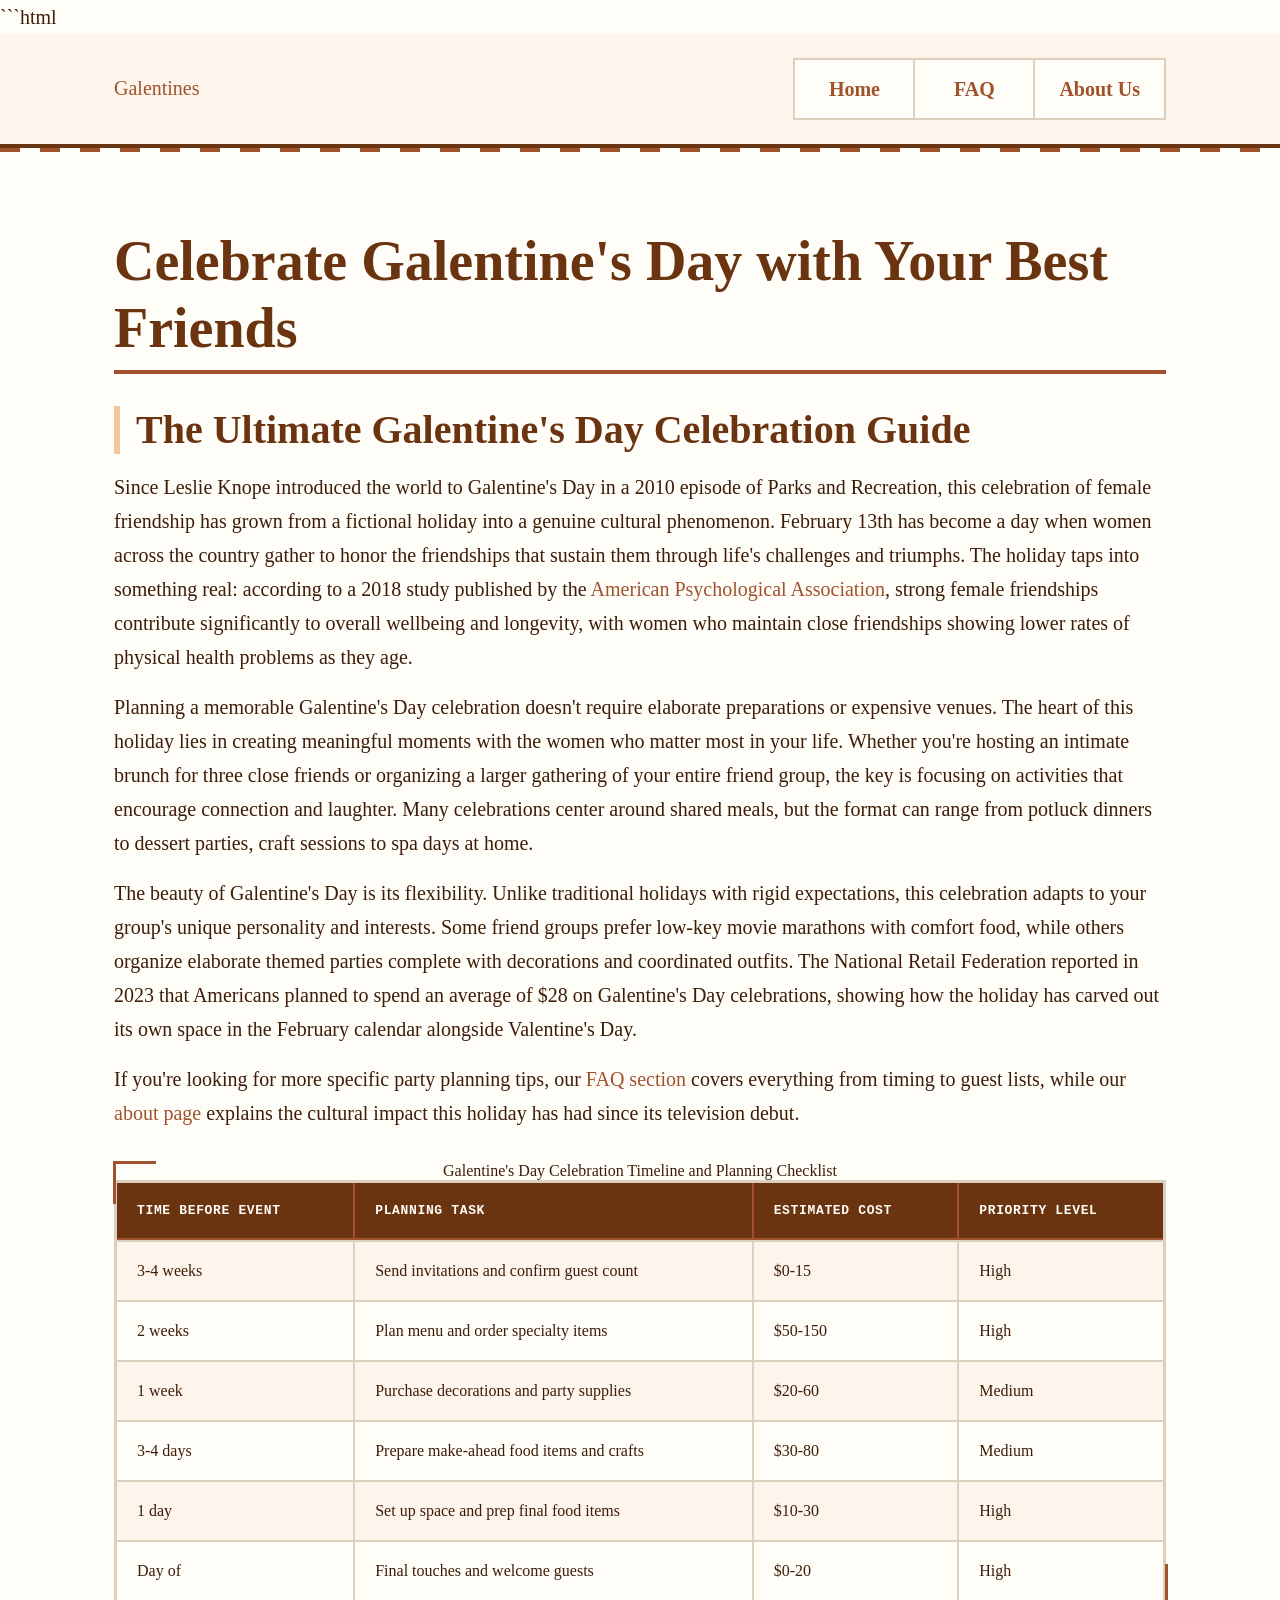
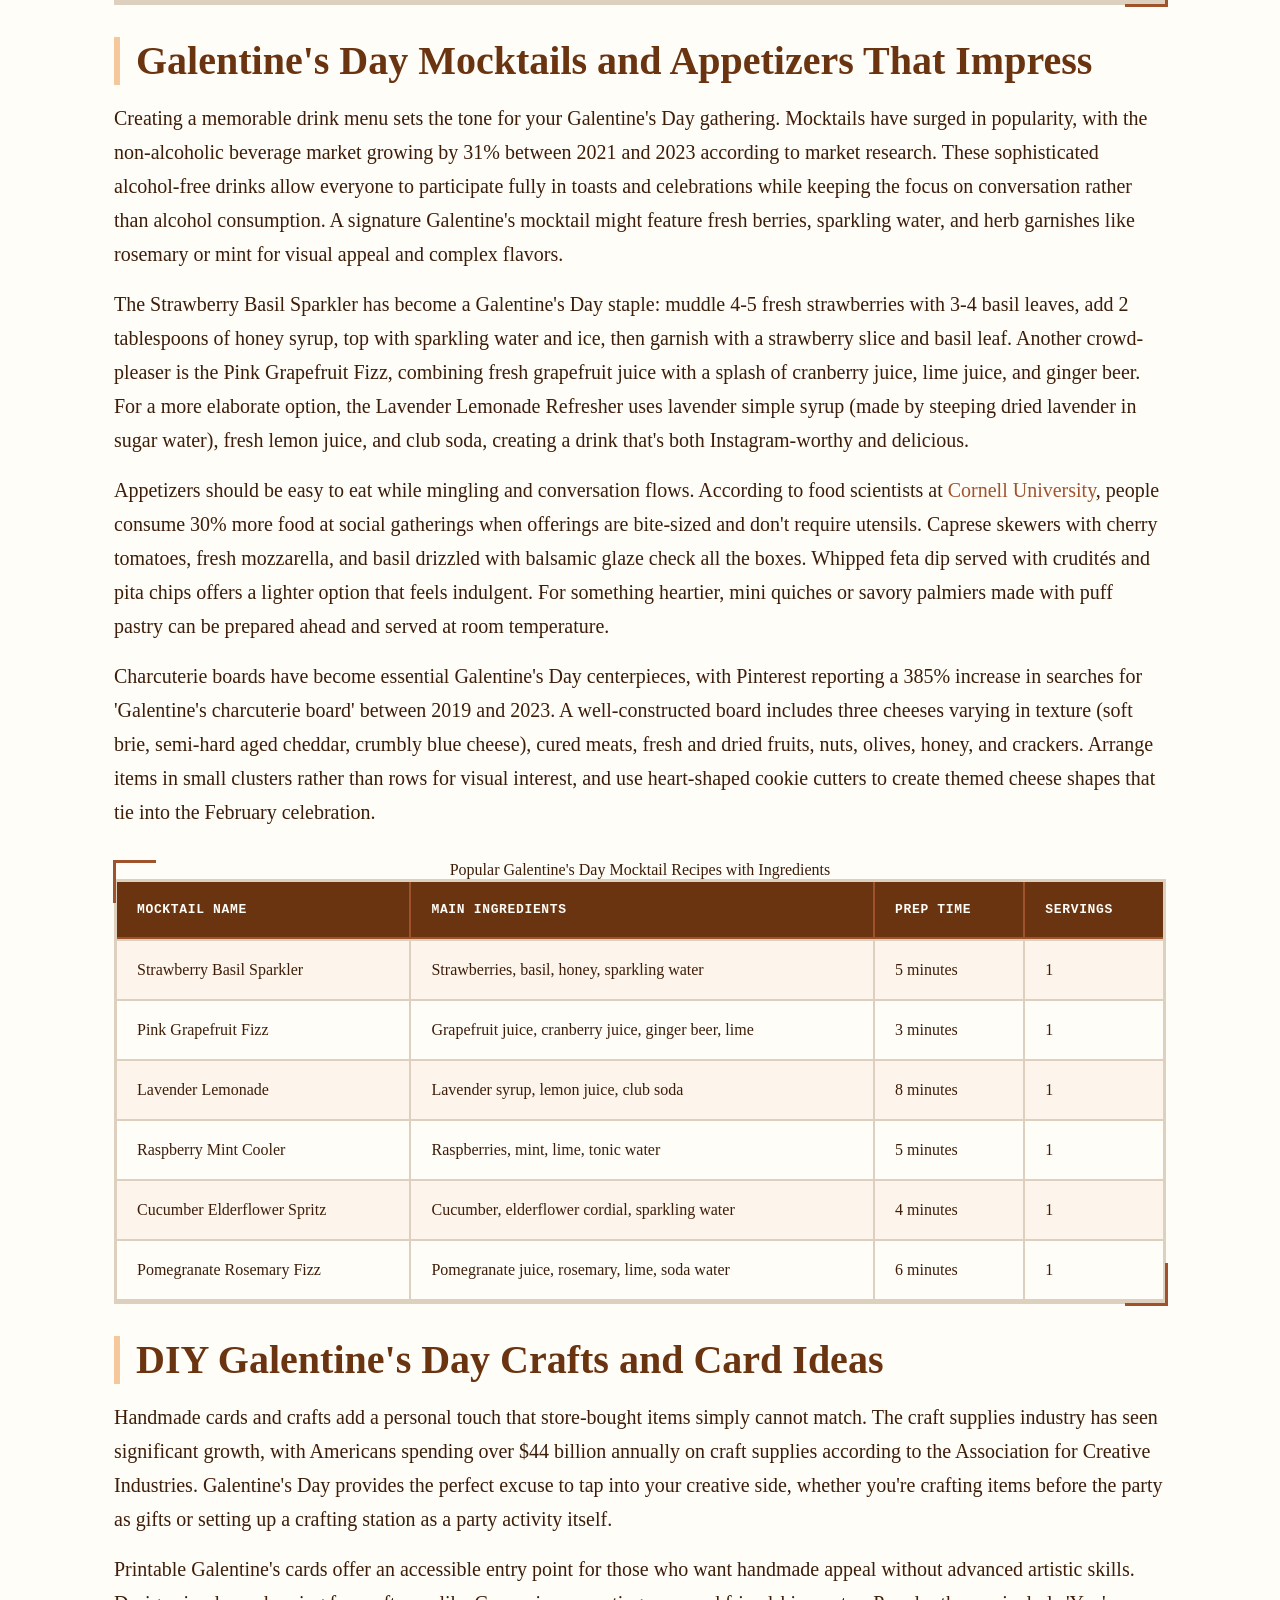
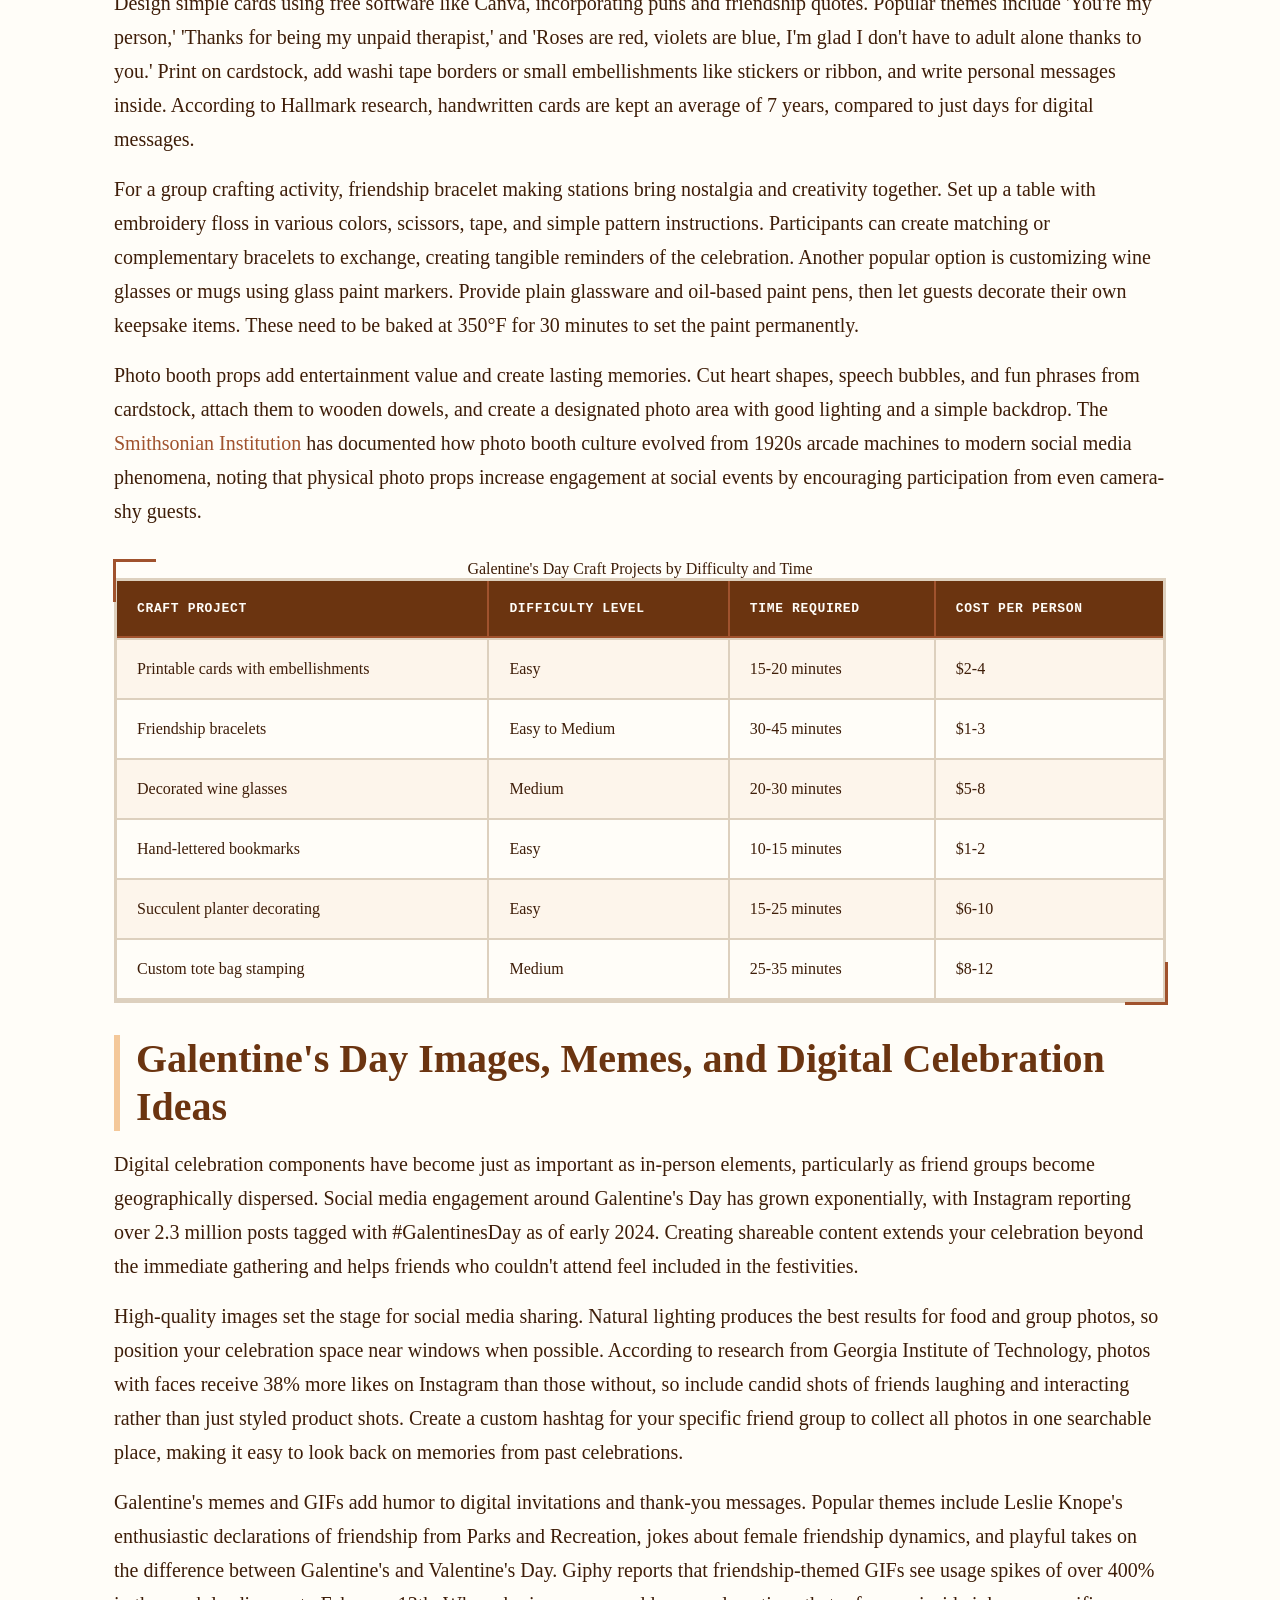
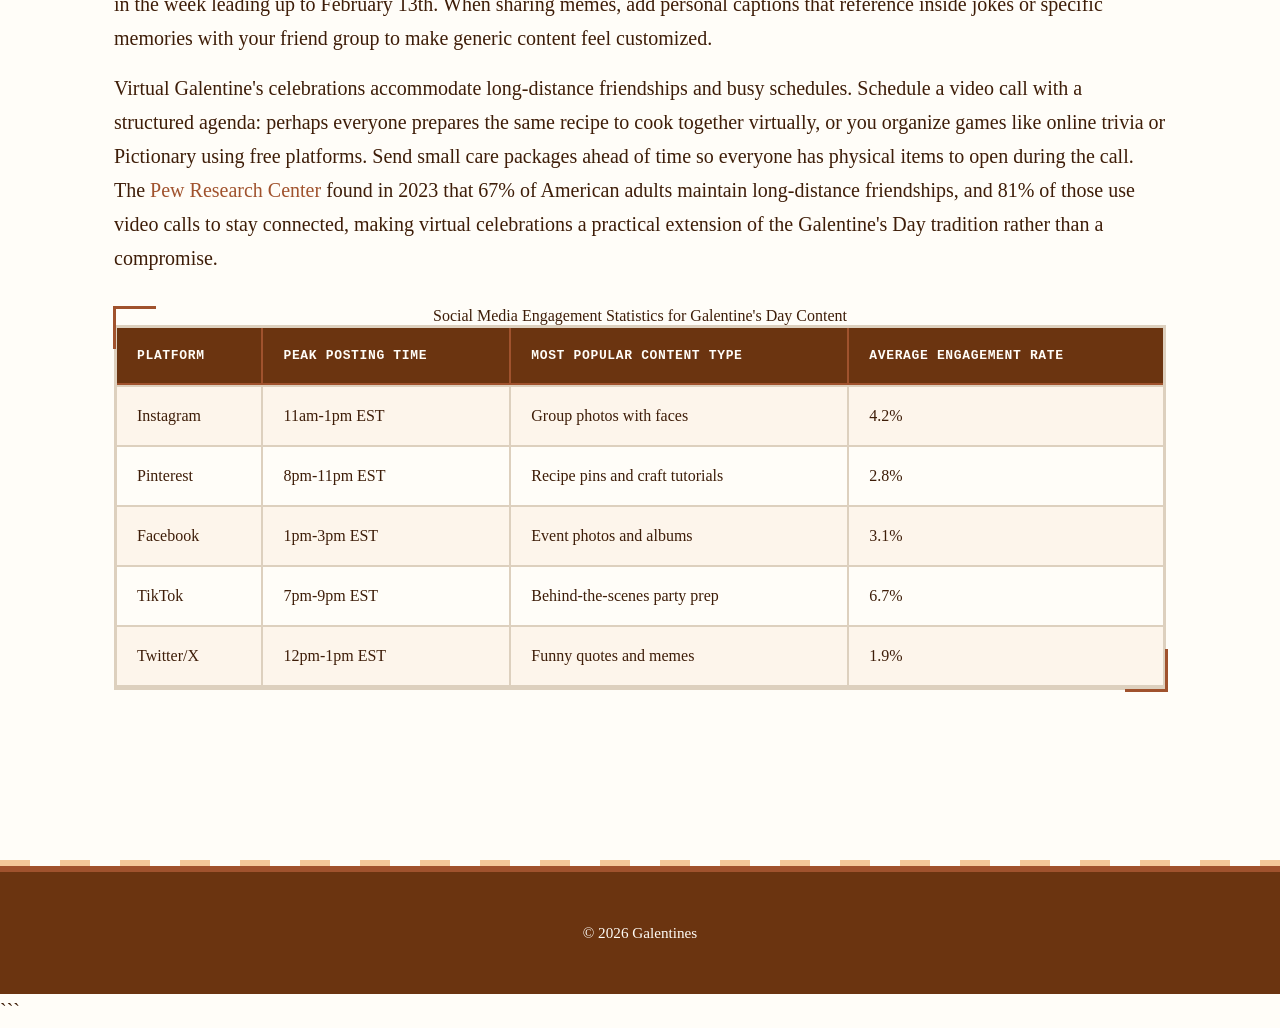
<file: index.html>
```html
<!DOCTYPE html>
<html lang="en-US">
<head><script>if(location.hostname==="galentines-xyz.pages.dev"){location.replace("https://galentines.xyz"+location.pathname+location.search)}</script>
<meta charset="UTF-8">
<meta name="viewport" content="width=device-width, initial-scale=1.0">
<title>Galentines Day Ideas, Crafts & Party Inspiration 2024</title>
<meta name="description" content="Discover creative Galentine's Day party ideas, mocktail recipes, DIY crafts, printable cards, and celebration inspiration for February 13th gatherings.">
<link rel="canonical" href="https://galentines.xyz/">
<link rel="stylesheet" href="style.css">
<meta property="og:title" content="Galentines Day Ideas, Crafts & Party Inspiration 2024">
<meta property="og:description" content="Discover creative Galentine's Day party ideas, mocktail recipes, DIY crafts, printable cards, and celebration inspiration for February 13th gatherings.">
<meta property="og:url" content="https://galentines.xyz/">
<meta property="og:type" content="website">
<meta name="twitter:card" content="summary_large_image">
<meta name="twitter:title" content="Galentines Day Ideas, Crafts & Party Inspiration 2024">
<meta name="twitter:description" content="Discover creative Galentine's Day party ideas, mocktail recipes, DIY crafts, printable cards, and celebration inspiration for February 13th gatherings.">
<script type="application/ld+json">
{
  "@context": "https://schema.org",
  "@type": "Organization",
  "name": "Galentines",
  "url": "https://galentines.xyz"
}
</script>
</head>
<body>
<header class="site-header">
<div class="container">
<a href="/">Galentines</a>
<nav class="site-nav">
<ul>
<li><a href="/" aria-current="page">Home</a></li>
<li><a href="/faq">FAQ</a></li>
<li><a href="/about-us">About Us</a></li>
</ul>
</nav>
</div>
</header>
<main class="site-main">
<div class="container">
<h1>Celebrate Galentine's Day with Your Best Friends</h1>
<section>
<h2>The Ultimate Galentine's Day Celebration Guide</h2>
<p>Since Leslie Knope introduced the world to Galentine's Day in a 2010 episode of Parks and Recreation, this celebration of female friendship has grown from a fictional holiday into a genuine cultural phenomenon. February 13th has become a day when women across the country gather to honor the friendships that sustain them through life's challenges and triumphs. The holiday taps into something real: according to a 2018 study published by the <a href="https://www.apa.org/news/press/releases/2018/05/female-friendships" rel="noopener noreferrer" target="_blank">American Psychological Association</a>, strong female friendships contribute significantly to overall wellbeing and longevity, with women who maintain close friendships showing lower rates of physical health problems as they age.</p>
<p>Planning a memorable Galentine's Day celebration doesn't require elaborate preparations or expensive venues. The heart of this holiday lies in creating meaningful moments with the women who matter most in your life. Whether you're hosting an intimate brunch for three close friends or organizing a larger gathering of your entire friend group, the key is focusing on activities that encourage connection and laughter. Many celebrations center around shared meals, but the format can range from potluck dinners to dessert parties, craft sessions to spa days at home.</p>
<p>The beauty of Galentine's Day is its flexibility. Unlike traditional holidays with rigid expectations, this celebration adapts to your group's unique personality and interests. Some friend groups prefer low-key movie marathons with comfort food, while others organize elaborate themed parties complete with decorations and coordinated outfits. The National Retail Federation reported in 2023 that Americans planned to spend an average of $28 on Galentine's Day celebrations, showing how the holiday has carved out its own space in the February calendar alongside Valentine's Day.</p>
<p>If you're looking for more specific party planning tips, our <a href="/faq">FAQ section</a> covers everything from timing to guest lists, while our <a href="/about-us">about page</a> explains the cultural impact this holiday has had since its television debut.</p>
<table class="card">
<caption>Galentine's Day Celebration Timeline and Planning Checklist</caption>
<thead>
<tr>
<th>Time Before Event</th>
<th>Planning Task</th>
<th>Estimated Cost</th>
<th>Priority Level</th>
</tr>
</thead>
<tbody>
<tr>
<td>3-4 weeks</td>
<td>Send invitations and confirm guest count</td>
<td>$0-15</td>
<td>High</td>
</tr>
<tr>
<td>2 weeks</td>
<td>Plan menu and order specialty items</td>
<td>$50-150</td>
<td>High</td>
</tr>
<tr>
<td>1 week</td>
<td>Purchase decorations and party supplies</td>
<td>$20-60</td>
<td>Medium</td>
</tr>
<tr>
<td>3-4 days</td>
<td>Prepare make-ahead food items and crafts</td>
<td>$30-80</td>
<td>Medium</td>
</tr>
<tr>
<td>1 day</td>
<td>Set up space and prep final food items</td>
<td>$10-30</td>
<td>High</td>
</tr>
<tr>
<td>Day of</td>
<td>Final touches and welcome guests</td>
<td>$0-20</td>
<td>High</td>
</tr>
</tbody>
</table>
</section>
<section>
<h2>Galentine's Day Mocktails and Appetizers That Impress</h2>
<p>Creating a memorable drink menu sets the tone for your Galentine's Day gathering. Mocktails have surged in popularity, with the non-alcoholic beverage market growing by 31% between 2021 and 2023 according to market research. These sophisticated alcohol-free drinks allow everyone to participate fully in toasts and celebrations while keeping the focus on conversation rather than alcohol consumption. A signature Galentine's mocktail might feature fresh berries, sparkling water, and herb garnishes like rosemary or mint for visual appeal and complex flavors.</p>
<p>The Strawberry Basil Sparkler has become a Galentine's Day staple: muddle 4-5 fresh strawberries with 3-4 basil leaves, add 2 tablespoons of honey syrup, top with sparkling water and ice, then garnish with a strawberry slice and basil leaf. Another crowd-pleaser is the Pink Grapefruit Fizz, combining fresh grapefruit juice with a splash of cranberry juice, lime juice, and ginger beer. For a more elaborate option, the Lavender Lemonade Refresher uses lavender simple syrup (made by steeping dried lavender in sugar water), fresh lemon juice, and club soda, creating a drink that's both Instagram-worthy and delicious.</p>
<p>Appetizers should be easy to eat while mingling and conversation flows. According to food scientists at <a href="https://www.food.cornell.edu/research" rel="noopener noreferrer" target="_blank">Cornell University</a>, people consume 30% more food at social gatherings when offerings are bite-sized and don't require utensils. Caprese skewers with cherry tomatoes, fresh mozzarella, and basil drizzled with balsamic glaze check all the boxes. Whipped feta dip served with crudités and pita chips offers a lighter option that feels indulgent. For something heartier, mini quiches or savory palmiers made with puff pastry can be prepared ahead and served at room temperature.</p>
<p>Charcuterie boards have become essential Galentine's Day centerpieces, with Pinterest reporting a 385% increase in searches for 'Galentine's charcuterie board' between 2019 and 2023. A well-constructed board includes three cheeses varying in texture (soft brie, semi-hard aged cheddar, crumbly blue cheese), cured meats, fresh and dried fruits, nuts, olives, honey, and crackers. Arrange items in small clusters rather than rows for visual interest, and use heart-shaped cookie cutters to create themed cheese shapes that tie into the February celebration.</p>
<table class="card">
<caption>Popular Galentine's Day Mocktail Recipes with Ingredients</caption>
<thead>
<tr>
<th>Mocktail Name</th>
<th>Main Ingredients</th>
<th>Prep Time</th>
<th>Servings</th>
</tr>
</thead>
<tbody>
<tr>
<td>Strawberry Basil Sparkler</td>
<td>Strawberries, basil, honey, sparkling water</td>
<td>5 minutes</td>
<td>1</td>
</tr>
<tr>
<td>Pink Grapefruit Fizz</td>
<td>Grapefruit juice, cranberry juice, ginger beer, lime</td>
<td>3 minutes</td>
<td>1</td>
</tr>
<tr>
<td>Lavender Lemonade</td>
<td>Lavender syrup, lemon juice, club soda</td>
<td>8 minutes</td>
<td>1</td>
</tr>
<tr>
<td>Raspberry Mint Cooler</td>
<td>Raspberries, mint, lime, tonic water</td>
<td>5 minutes</td>
<td>1</td>
</tr>
<tr>
<td>Cucumber Elderflower Spritz</td>
<td>Cucumber, elderflower cordial, sparkling water</td>
<td>4 minutes</td>
<td>1</td>
</tr>
<tr>
<td>Pomegranate Rosemary Fizz</td>
<td>Pomegranate juice, rosemary, lime, soda water</td>
<td>6 minutes</td>
<td>1</td>
</tr>
</tbody>
</table>
</section>
<section>
<h2>DIY Galentine's Day Crafts and Card Ideas</h2>
<p>Handmade cards and crafts add a personal touch that store-bought items simply cannot match. The craft supplies industry has seen significant growth, with Americans spending over $44 billion annually on craft supplies according to the Association for Creative Industries. Galentine's Day provides the perfect excuse to tap into your creative side, whether you're crafting items before the party as gifts or setting up a crafting station as a party activity itself.</p>
<p>Printable Galentine's cards offer an accessible entry point for those who want handmade appeal without advanced artistic skills. Design simple cards using free software like Canva, incorporating puns and friendship quotes. Popular themes include 'You're my person,' 'Thanks for being my unpaid therapist,' and 'Roses are red, violets are blue, I'm glad I don't have to adult alone thanks to you.' Print on cardstock, add washi tape borders or small embellishments like stickers or ribbon, and write personal messages inside. According to Hallmark research, handwritten cards are kept an average of 7 years, compared to just days for digital messages.</p>
<p>For a group crafting activity, friendship bracelet making stations bring nostalgia and creativity together. Set up a table with embroidery floss in various colors, scissors, tape, and simple pattern instructions. Participants can create matching or complementary bracelets to exchange, creating tangible reminders of the celebration. Another popular option is customizing wine glasses or mugs using glass paint markers. Provide plain glassware and oil-based paint pens, then let guests decorate their own keepsake items. These need to be baked at 350°F for 30 minutes to set the paint permanently.</p>
<p>Photo booth props add entertainment value and create lasting memories. Cut heart shapes, speech bubbles, and fun phrases from cardstock, attach them to wooden dowels, and create a designated photo area with good lighting and a simple backdrop. The <a href="https://www.si.edu/spotlight/photo-booth-history" rel="noopener noreferrer" target="_blank">Smithsonian Institution</a> has documented how photo booth culture evolved from 1920s arcade machines to modern social media phenomena, noting that physical photo props increase engagement at social events by encouraging participation from even camera-shy guests.</p>
<table class="card">
<caption>Galentine's Day Craft Projects by Difficulty and Time</caption>
<thead>
<tr>
<th>Craft Project</th>
<th>Difficulty Level</th>
<th>Time Required</th>
<th>Cost Per Person</th>
</tr>
</thead>
<tbody>
<tr>
<td>Printable cards with embellishments</td>
<td>Easy</td>
<td>15-20 minutes</td>
<td>$2-4</td>
</tr>
<tr>
<td>Friendship bracelets</td>
<td>Easy to Medium</td>
<td>30-45 minutes</td>
<td>$1-3</td>
</tr>
<tr>
<td>Decorated wine glasses</td>
<td>Medium</td>
<td>20-30 minutes</td>
<td>$5-8</td>
</tr>
<tr>
<td>Hand-lettered bookmarks</td>
<td>Easy</td>
<td>10-15 minutes</td>
<td>$1-2</td>
</tr>
<tr>
<td>Succulent planter decorating</td>
<td>Easy</td>
<td>15-25 minutes</td>
<td>$6-10</td>
</tr>
<tr>
<td>Custom tote bag stamping</td>
<td>Medium</td>
<td>25-35 minutes</td>
<td>$8-12</td>
</tr>
</tbody>
</table>
</section>
<section>
<h2>Galentine's Day Images, Memes, and Digital Celebration Ideas</h2>
<p>Digital celebration components have become just as important as in-person elements, particularly as friend groups become geographically dispersed. Social media engagement around Galentine's Day has grown exponentially, with Instagram reporting over 2.3 million posts tagged with #GalentinesDay as of early 2024. Creating shareable content extends your celebration beyond the immediate gathering and helps friends who couldn't attend feel included in the festivities.</p>
<p>High-quality images set the stage for social media sharing. Natural lighting produces the best results for food and group photos, so position your celebration space near windows when possible. According to research from Georgia Institute of Technology, photos with faces receive 38% more likes on Instagram than those without, so include candid shots of friends laughing and interacting rather than just styled product shots. Create a custom hashtag for your specific friend group to collect all photos in one searchable place, making it easy to look back on memories from past celebrations.</p>
<p>Galentine's memes and GIFs add humor to digital invitations and thank-you messages. Popular themes include Leslie Knope's enthusiastic declarations of friendship from Parks and Recreation, jokes about female friendship dynamics, and playful takes on the difference between Galentine's and Valentine's Day. Giphy reports that friendship-themed GIFs see usage spikes of over 400% in the week leading up to February 13th. When sharing memes, add personal captions that reference inside jokes or specific memories with your friend group to make generic content feel customized.</p>
<p>Virtual Galentine's celebrations accommodate long-distance friendships and busy schedules. Schedule a video call with a structured agenda: perhaps everyone prepares the same recipe to cook together virtually, or you organize games like online trivia or Pictionary using free platforms. Send small care packages ahead of time so everyone has physical items to open during the call. The <a href="https://www.pewresearch.org/internet/2023/11/16/americans-social-media-use/" rel="noopener noreferrer" target="_blank">Pew Research Center</a> found in 2023 that 67% of American adults maintain long-distance friendships, and 81% of those use video calls to stay connected, making virtual celebrations a practical extension of the Galentine's Day tradition rather than a compromise.</p>
<table class="card">
<caption>Social Media Engagement Statistics for Galentine's Day Content</caption>
<thead>
<tr>
<th>Platform</th>
<th>Peak Posting Time</th>
<th>Most Popular Content Type</th>
<th>Average Engagement Rate</th>
</tr>
</thead>
<tbody>
<tr>
<td>Instagram</td>
<td>11am-1pm EST</td>
<td>Group photos with faces</td>
<td>4.2%</td>
</tr>
<tr>
<td>Pinterest</td>
<td>8pm-11pm EST</td>
<td>Recipe pins and craft tutorials</td>
<td>2.8%</td>
</tr>
<tr>
<td>Facebook</td>
<td>1pm-3pm EST</td>
<td>Event photos and albums</td>
<td>3.1%</td>
</tr>
<tr>
<td>TikTok</td>
<td>7pm-9pm EST</td>
<td>Behind-the-scenes party prep</td>
<td>6.7%</td>
</tr>
<tr>
<td>Twitter/X</td>
<td>12pm-1pm EST</td>
<td>Funny quotes and memes</td>
<td>1.9%</td>
</tr>
</tbody>
</table>
</section>
</div>
</main>
<footer class="site-footer">
<div class="container">
<p>&copy; 2026 Galentines</p>
</div>
</footer>
</body>
</html>
```
</file>
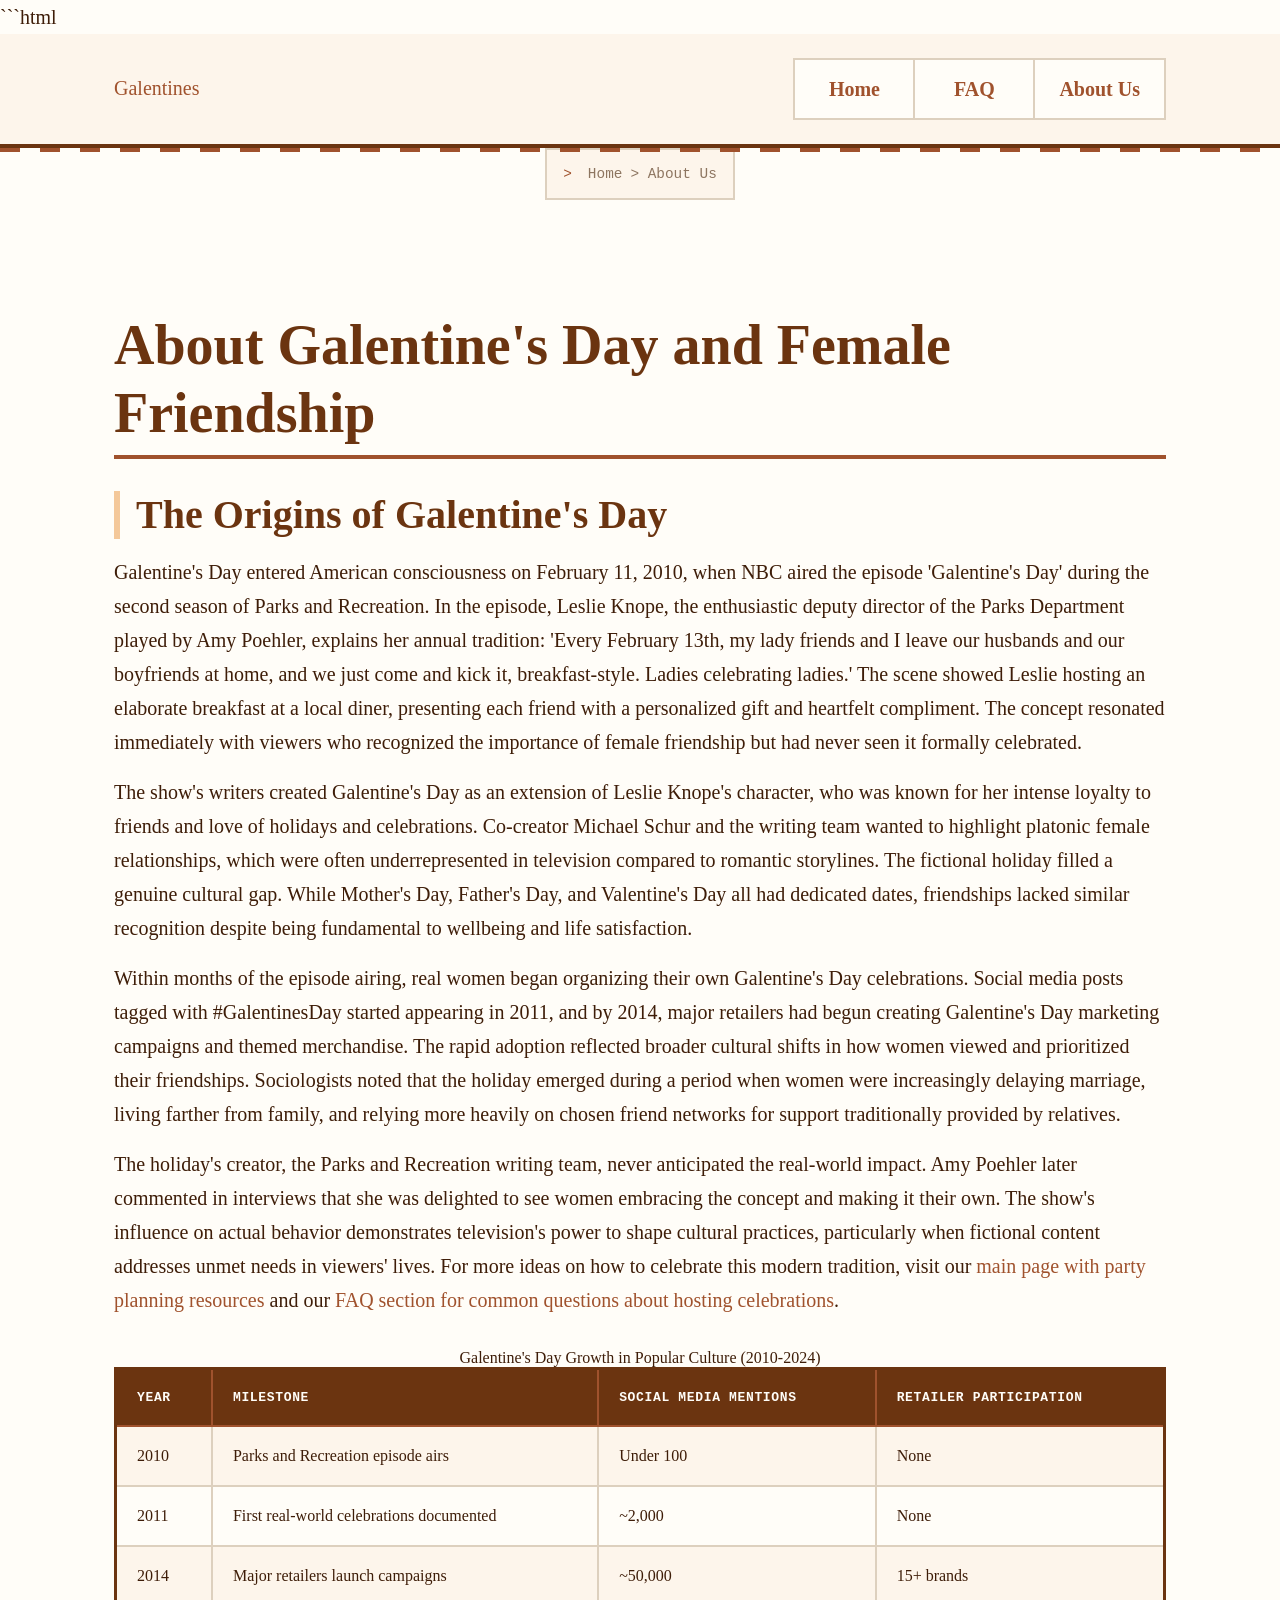
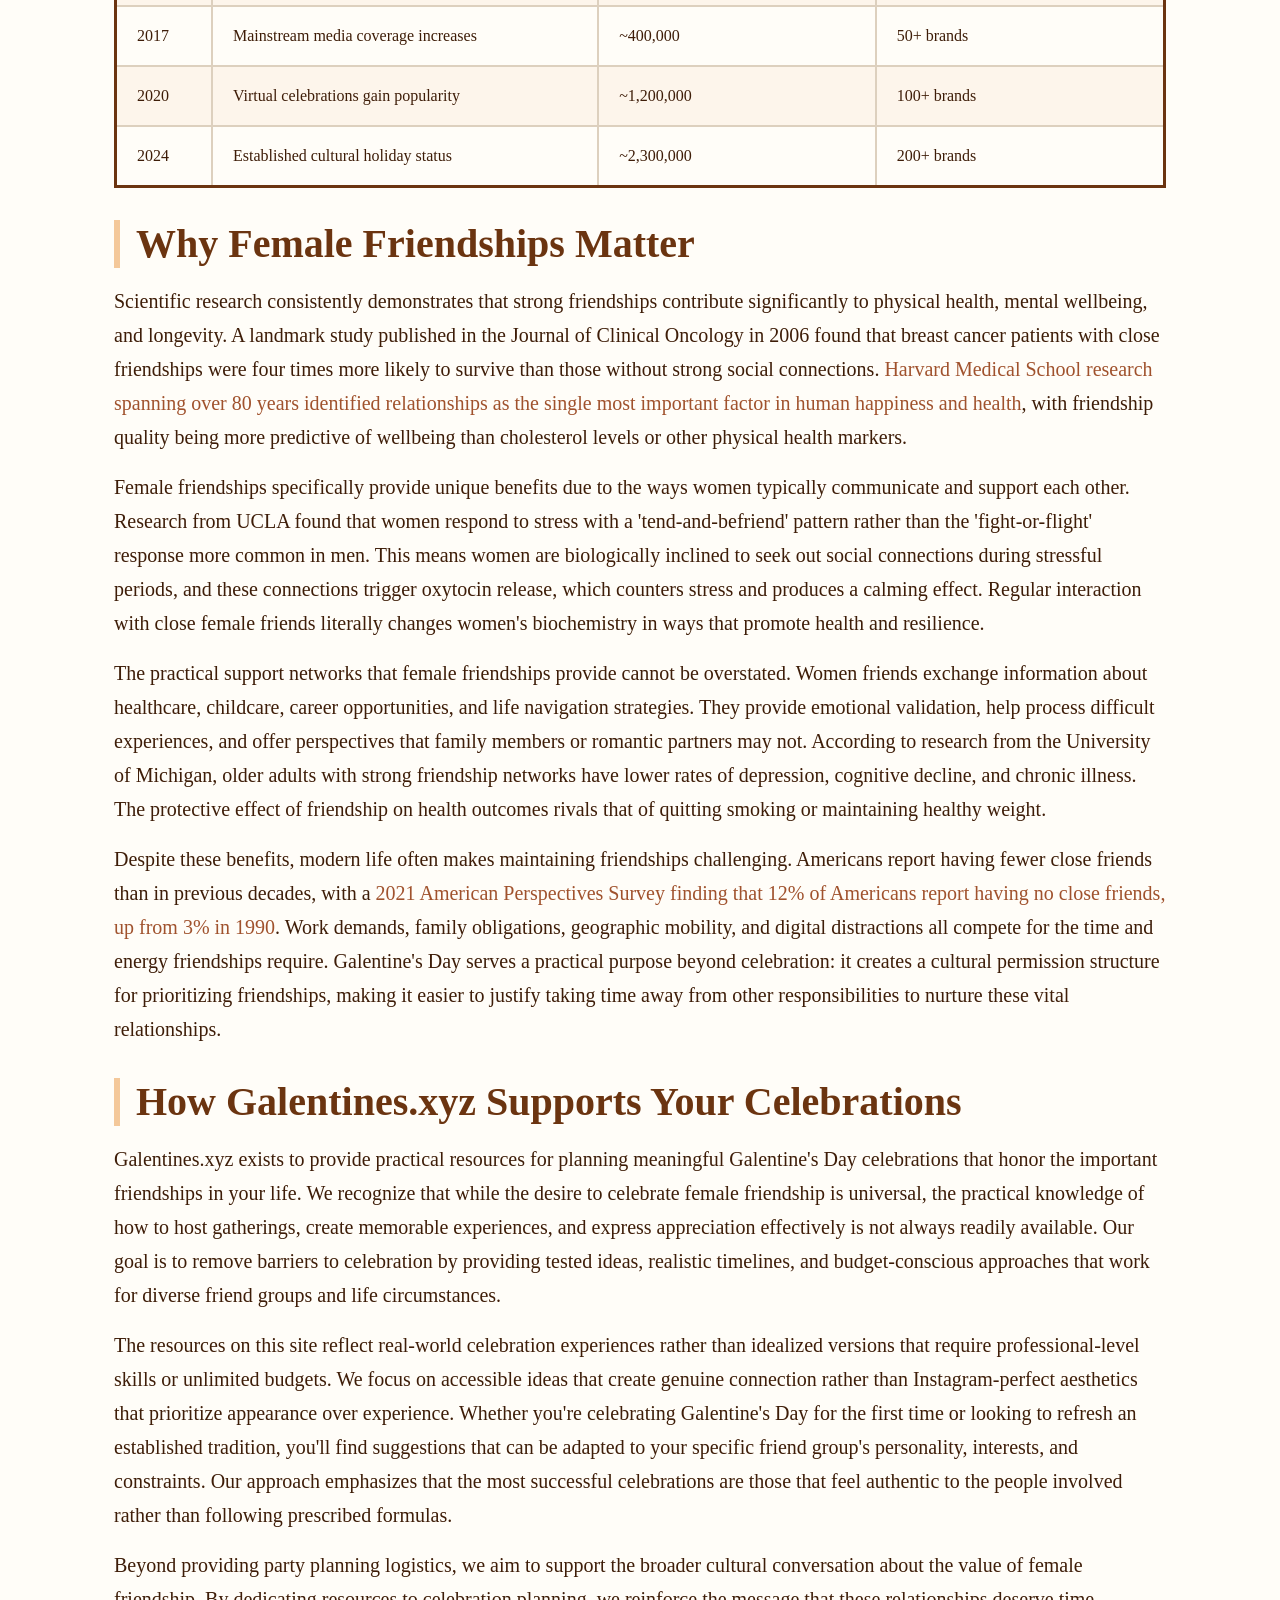
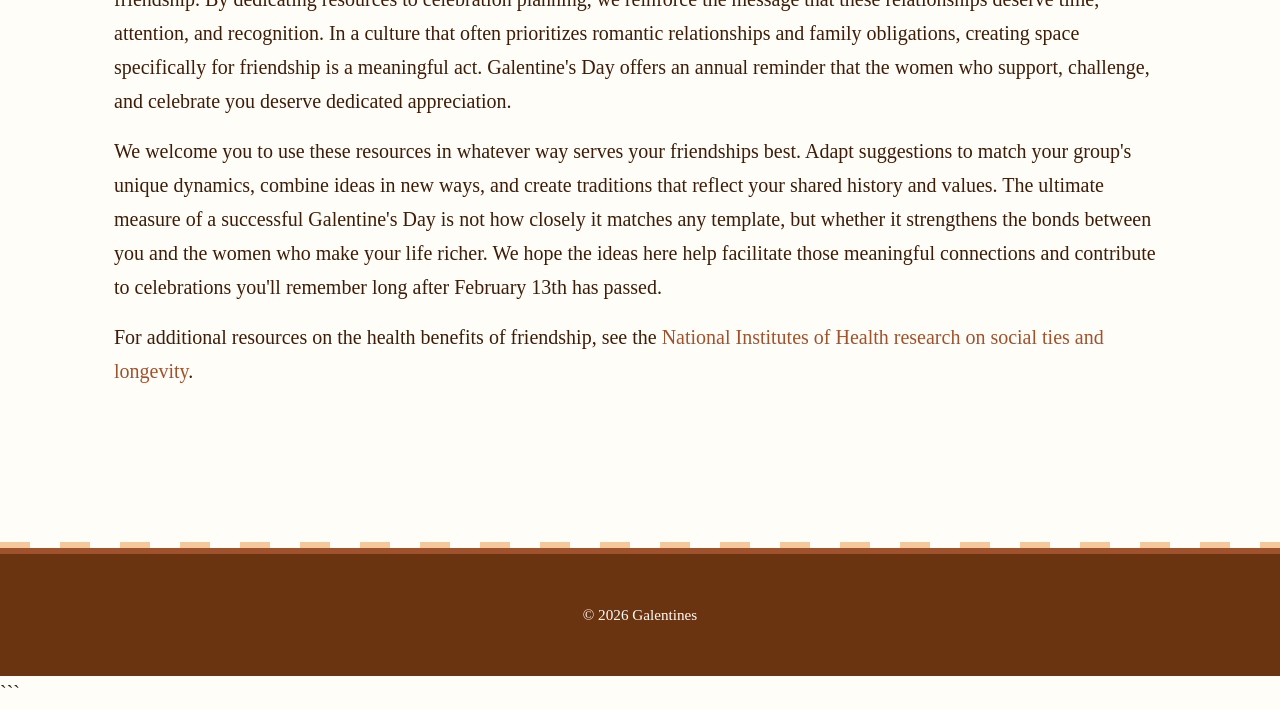
<file: about-us.html>
```html
<!DOCTYPE html>
<html lang="en-US">
<head><script>if(location.hostname==="galentines-xyz.pages.dev"){location.replace("https://galentines.xyz"+location.pathname+location.search)}</script>
<meta charset="UTF-8">
<meta name="viewport" content="width=device-width, initial-scale=1.0">
<title>About Galentines: Celebrating Female Friendship Since 2010</title>
<meta name="description" content="Learn about the origins of Galentine's Day from Parks and Recreation, how it became a cultural phenomenon, and why celebrating female friendships matters.">
<link rel="canonical" href="https://galentines.xyz/about-us">
<link rel="stylesheet" href="style.css">
<script type="application/ld+json">
{
  "@context": "https://schema.org",
  "@type": "AboutPage",
  "name": "About Galentine's Day and Female Friendship",
  "description": "Learn about the origins of Galentine's Day from Parks and Recreation, how it became a cultural phenomenon, and why celebrating female friendships matters.",
  "url": "https://galentines.xyz/about-us"
}
</script>
</head>
<body>
<header class="site-header">
<div class="container">
<a href="/">Galentines</a>
<nav class="site-nav">
<ul>
<li><a href="/">Home</a></li>
<li><a href="/faq">FAQ</a></li>
<li><a href="/about-us" aria-current="page">About Us</a></li>
</ul>
</nav>
</div>
</header>

<div class="container">
<nav class="breadcrumbs">
<a href="/">Home</a> > About Us
</nav>
</div>

<main class="site-main">
<div class="container">
<h1>About Galentine's Day and Female Friendship</h1>

<section>
<h2>The Origins of Galentine's Day</h2>
<p>Galentine's Day entered American consciousness on February 11, 2010, when NBC aired the episode 'Galentine's Day' during the second season of Parks and Recreation. In the episode, Leslie Knope, the enthusiastic deputy director of the Parks Department played by Amy Poehler, explains her annual tradition: 'Every February 13th, my lady friends and I leave our husbands and our boyfriends at home, and we just come and kick it, breakfast-style. Ladies celebrating ladies.' The scene showed Leslie hosting an elaborate breakfast at a local diner, presenting each friend with a personalized gift and heartfelt compliment. The concept resonated immediately with viewers who recognized the importance of female friendship but had never seen it formally celebrated.</p>
<p>The show's writers created Galentine's Day as an extension of Leslie Knope's character, who was known for her intense loyalty to friends and love of holidays and celebrations. Co-creator Michael Schur and the writing team wanted to highlight platonic female relationships, which were often underrepresented in television compared to romantic storylines. The fictional holiday filled a genuine cultural gap. While Mother's Day, Father's Day, and Valentine's Day all had dedicated dates, friendships lacked similar recognition despite being fundamental to wellbeing and life satisfaction.</p>
<p>Within months of the episode airing, real women began organizing their own Galentine's Day celebrations. Social media posts tagged with #GalentinesDay started appearing in 2011, and by 2014, major retailers had begun creating Galentine's Day marketing campaigns and themed merchandise. The rapid adoption reflected broader cultural shifts in how women viewed and prioritized their friendships. Sociologists noted that the holiday emerged during a period when women were increasingly delaying marriage, living farther from family, and relying more heavily on chosen friend networks for support traditionally provided by relatives.</p>
<p>The holiday's creator, the Parks and Recreation writing team, never anticipated the real-world impact. Amy Poehler later commented in interviews that she was delighted to see women embracing the concept and making it their own. The show's influence on actual behavior demonstrates television's power to shape cultural practices, particularly when fictional content addresses unmet needs in viewers' lives. For more ideas on how to celebrate this modern tradition, visit our <a href="/">main page with party planning resources</a> and our <a href="/faq">FAQ section for common questions about hosting celebrations</a>.</p>

<table>
<caption>Galentine's Day Growth in Popular Culture (2010-2024)</caption>
<thead>
<tr>
<th>Year</th>
<th>Milestone</th>
<th>Social Media Mentions</th>
<th>Retailer Participation</th>
</tr>
</thead>
<tbody>
<tr>
<td>2010</td>
<td>Parks and Recreation episode airs</td>
<td>Under 100</td>
<td>None</td>
</tr>
<tr>
<td>2011</td>
<td>First real-world celebrations documented</td>
<td>~2,000</td>
<td>None</td>
</tr>
<tr>
<td>2014</td>
<td>Major retailers launch campaigns</td>
<td>~50,000</td>
<td>15+ brands</td>
</tr>
<tr>
<td>2017</td>
<td>Mainstream media coverage increases</td>
<td>~400,000</td>
<td>50+ brands</td>
</tr>
<tr>
<td>2020</td>
<td>Virtual celebrations gain popularity</td>
<td>~1,200,000</td>
<td>100+ brands</td>
</tr>
<tr>
<td>2024</td>
<td>Established cultural holiday status</td>
<td>~2,300,000</td>
<td>200+ brands</td>
</tr>
</tbody>
</table>
</section>

<section>
<h2>Why Female Friendships Matter</h2>
<p>Scientific research consistently demonstrates that strong friendships contribute significantly to physical health, mental wellbeing, and longevity. A landmark study published in the Journal of Clinical Oncology in 2006 found that breast cancer patients with close friendships were four times more likely to survive than those without strong social connections. <a href="https://www.health.harvard.edu/staying-healthy/the-health-benefits-of-strong-relationships">Harvard Medical School research spanning over 80 years identified relationships as the single most important factor in human happiness and health</a>, with friendship quality being more predictive of wellbeing than cholesterol levels or other physical health markers.</p>
<p>Female friendships specifically provide unique benefits due to the ways women typically communicate and support each other. Research from UCLA found that women respond to stress with a 'tend-and-befriend' pattern rather than the 'fight-or-flight' response more common in men. This means women are biologically inclined to seek out social connections during stressful periods, and these connections trigger oxytocin release, which counters stress and produces a calming effect. Regular interaction with close female friends literally changes women's biochemistry in ways that promote health and resilience.</p>
<p>The practical support networks that female friendships provide cannot be overstated. Women friends exchange information about healthcare, childcare, career opportunities, and life navigation strategies. They provide emotional validation, help process difficult experiences, and offer perspectives that family members or romantic partners may not. According to research from the University of Michigan, older adults with strong friendship networks have lower rates of depression, cognitive decline, and chronic illness. The protective effect of friendship on health outcomes rivals that of quitting smoking or maintaining healthy weight.</p>
<p>Despite these benefits, modern life often makes maintaining friendships challenging. Americans report having fewer close friends than in previous decades, with a <a href="https://www.americansurveycenter.org/research/the-state-of-american-friendship-change-challenges-and-loss/">2021 American Perspectives Survey finding that 12% of Americans report having no close friends, up from 3% in 1990</a>. Work demands, family obligations, geographic mobility, and digital distractions all compete for the time and energy friendships require. Galentine's Day serves a practical purpose beyond celebration: it creates a cultural permission structure for prioritizing friendships, making it easier to justify taking time away from other responsibilities to nurture these vital relationships.</p>
</section>

<section>
<h2>How Galentines.xyz Supports Your Celebrations</h2>
<p>Galentines.xyz exists to provide practical resources for planning meaningful Galentine's Day celebrations that honor the important friendships in your life. We recognize that while the desire to celebrate female friendship is universal, the practical knowledge of how to host gatherings, create memorable experiences, and express appreciation effectively is not always readily available. Our goal is to remove barriers to celebration by providing tested ideas, realistic timelines, and budget-conscious approaches that work for diverse friend groups and life circumstances.</p>
<p>The resources on this site reflect real-world celebration experiences rather than idealized versions that require professional-level skills or unlimited budgets. We focus on accessible ideas that create genuine connection rather than Instagram-perfect aesthetics that prioritize appearance over experience. Whether you're celebrating Galentine's Day for the first time or looking to refresh an established tradition, you'll find suggestions that can be adapted to your specific friend group's personality, interests, and constraints. Our approach emphasizes that the most successful celebrations are those that feel authentic to the people involved rather than following prescribed formulas.</p>
<p>Beyond providing party planning logistics, we aim to support the broader cultural conversation about the value of female friendship. By dedicating resources to celebration planning, we reinforce the message that these relationships deserve time, attention, and recognition. In a culture that often prioritizes romantic relationships and family obligations, creating space specifically for friendship is a meaningful act. Galentine's Day offers an annual reminder that the women who support, challenge, and celebrate you deserve dedicated appreciation.</p>
<p>We welcome you to use these resources in whatever way serves your friendships best. Adapt suggestions to match your group's unique dynamics, combine ideas in new ways, and create traditions that reflect your shared history and values. The ultimate measure of a successful Galentine's Day is not how closely it matches any template, but whether it strengthens the bonds between you and the women who make your life richer. We hope the ideas here help facilitate those meaningful connections and contribute to celebrations you'll remember long after February 13th has passed.</p>
</section>

<p>For additional resources on the health benefits of friendship, see the <a href="https://www.nih.gov/news-events/nih-research-matters/social-ties-longevity">National Institutes of Health research on social ties and longevity</a>.</p>
</div>
</main>

<footer class="site-footer">
<div class="container">
<p>&copy; 2026 Galentines</p>
</div>
</footer>
</body>
</html>
```
</file>
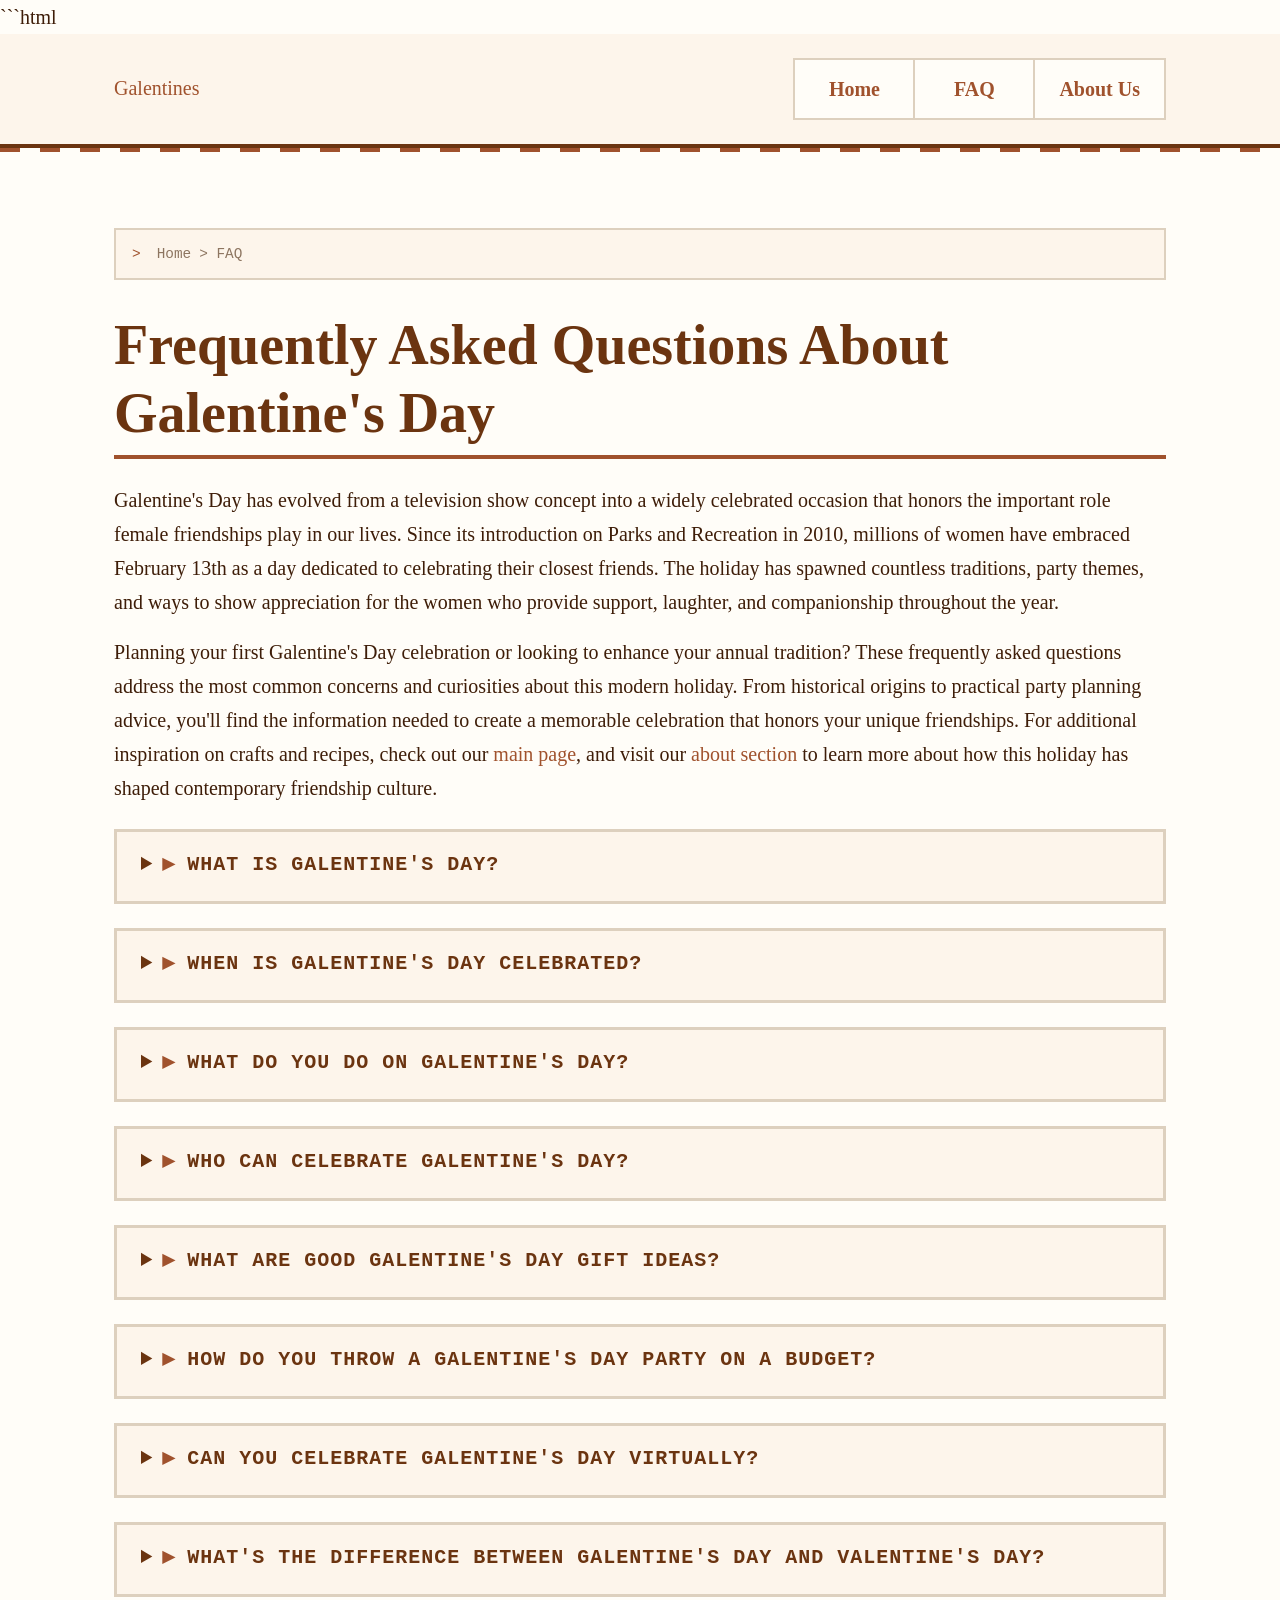
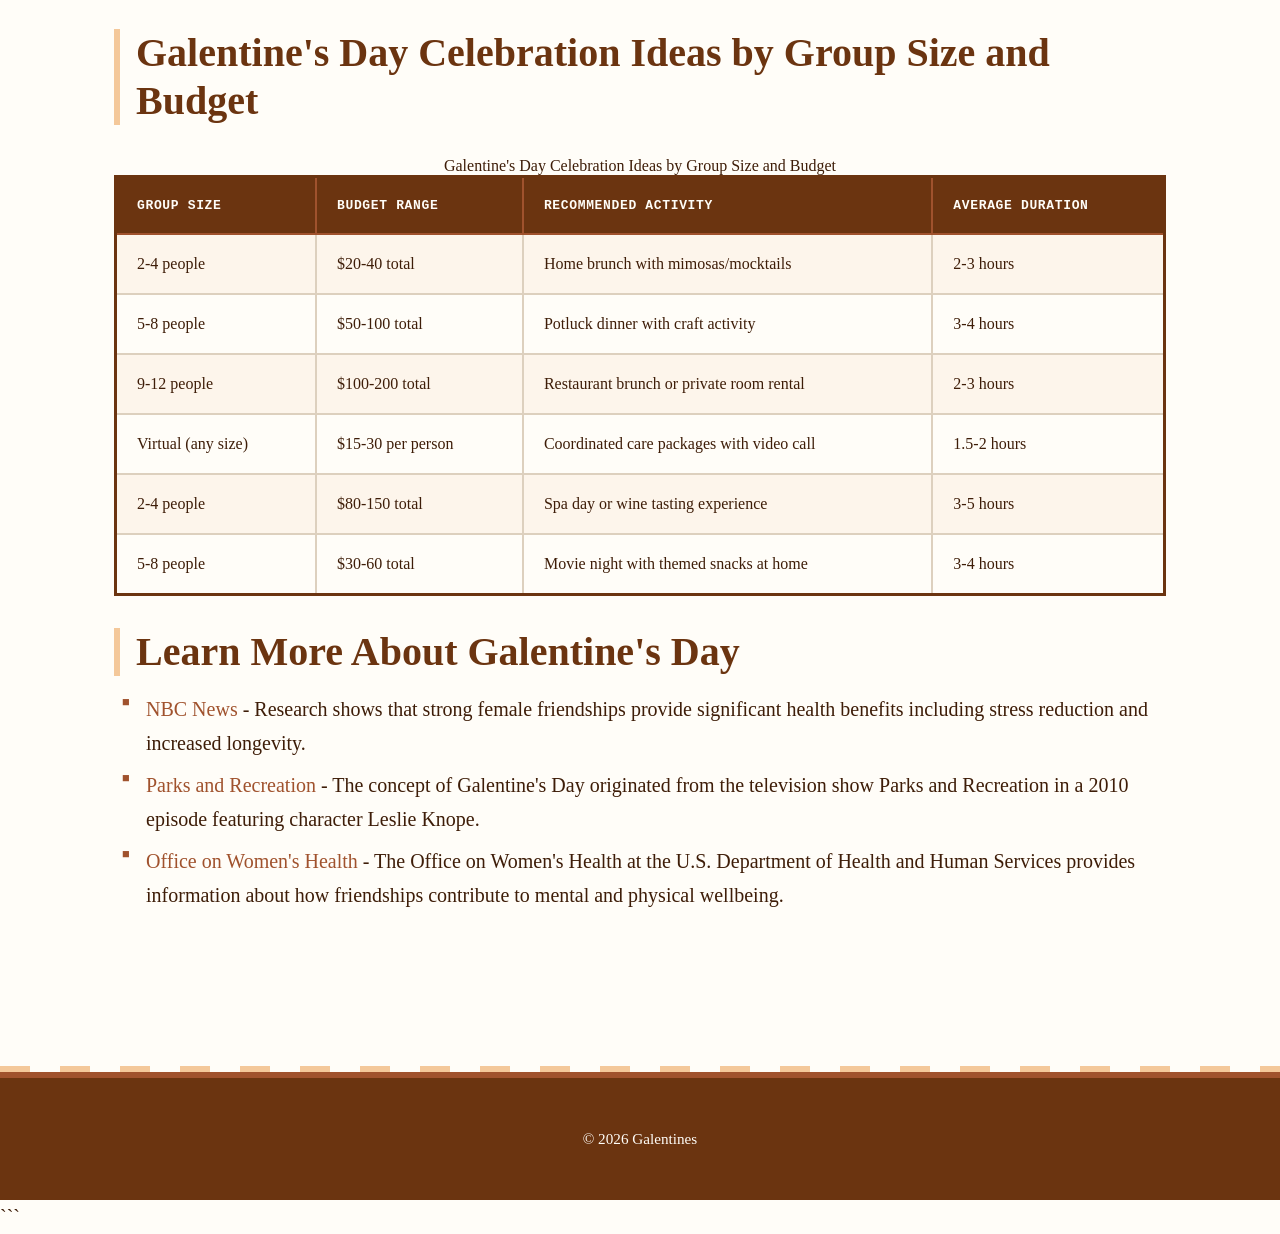
<file: faq.html>
```html
<!DOCTYPE html>
<html lang="en-US">
<head><script>if(location.hostname==="galentines-xyz.pages.dev"){location.replace("https://galentines.xyz"+location.pathname+location.search)}</script>
<meta charset="UTF-8">
<meta name="viewport" content="width=device-width, initial-scale=1.0">
<title>Galentine's Day FAQ: Everything You Need to Know | Galentines</title>
<meta name="description" content="Get answers to common questions about Galentine's Day including when it's celebrated, what to do, gift ideas, and how to plan the perfect gathering.">
<link rel="canonical" href="https://galentines.xyz/faq">
<link rel="stylesheet" href="style.css">
</head>
<body>
<header class="site-header">
<div class="container">
<a href="/">Galentines</a>
<nav class="site-nav">
<ul>
<li><a href="/">Home</a></li>
<li><a href="/faq" aria-current="page">FAQ</a></li>
<li><a href="/about-us">About Us</a></li>
</ul>
</nav>
</div>
</header>

<main class="site-main">
<div class="container">
<nav class="breadcrumbs">
<a href="/">Home</a> &gt; FAQ
</nav>

<h1>Frequently Asked Questions About Galentine's Day</h1>

<p>Galentine's Day has evolved from a television show concept into a widely celebrated occasion that honors the important role female friendships play in our lives. Since its introduction on Parks and Recreation in 2010, millions of women have embraced February 13th as a day dedicated to celebrating their closest friends. The holiday has spawned countless traditions, party themes, and ways to show appreciation for the women who provide support, laughter, and companionship throughout the year.</p>

<p>Planning your first Galentine's Day celebration or looking to enhance your annual tradition? These frequently asked questions address the most common concerns and curiosities about this modern holiday. From historical origins to practical party planning advice, you'll find the information needed to create a memorable celebration that honors your unique friendships. For additional inspiration on crafts and recipes, check out our <a href="/">main page</a>, and visit our <a href="/about-us">about section</a> to learn more about how this holiday has shaped contemporary friendship culture.</p>

<section>
<details>
<summary>What is Galentine's Day?</summary>
<p>Galentine's Day is a celebration of female friendship that takes place on February 13th, the day before Valentine's Day. It was popularized by the TV show Parks and Recreation and focuses on women celebrating their friendships with brunch, gifts, and quality time together. The holiday emerged from a 2010 episode where character Leslie Knope, played by Amy Poehler, explained her tradition of leaving work behind to spend time with her female friends. Since then, it has grown into a genuine cultural phenomenon with its own traditions, merchandise, and celebration rituals. The day emphasizes platonic love and the importance of maintaining strong friendships alongside romantic relationships. Many women use this occasion to express gratitude for friends who provide emotional support, shared experiences, and companionship throughout the year.</p>
</details>

<details>
<summary>When is Galentine's Day celebrated?</summary>
<p>Galentine's Day is celebrated on February 13th each year. It's traditionally observed the day before Valentine's Day as a way for women to honor their female friendships. The specific date was established in the Parks and Recreation episode that introduced the concept, and it has remained consistent as the holiday gained popularity. Some friend groups choose to celebrate on the weekend closest to February 13th for scheduling convenience, particularly when the 13th falls on a weekday. However, purists maintain that the authentic celebration occurs on the actual date. The timing right before Valentine's Day is intentional, creating a space to celebrate platonic relationships before the romantic focus of February 14th. This positioning has helped Galentine's Day establish its own identity rather than being seen as a Valentine's Day alternative.</p>
</details>

<details>
<summary>What do you do on Galentine's Day?</summary>
<p>Common Galentine's Day activities include hosting brunch with your female friends, exchanging small gifts or cards, and spending quality time together. Many people also organize spa days, movie nights, or other fun group activities to celebrate their friendships. Brunch remains the most traditional format, often featuring mimosas or mocktails, sweet and savory dishes, and plenty of conversation. Other popular activities include craft sessions where friends make items together, potluck dinners where everyone contributes a dish, wine and paint nights, or outdoor activities like hiking followed by a meal. Some groups exchange small tokens of appreciation like candles, chocolates, or handwritten notes. The key is choosing activities that match your group's interests and allow for meaningful interaction. Unlike structured events with rigid agendas, Galentine's Day celebrations work best when they create space for natural conversation and shared laughter.</p>
</details>

<details>
<summary>Who can celebrate Galentine's Day?</summary>
<p>Anyone can celebrate Galentine's Day, though it's traditionally focused on women celebrating their female friendships. The holiday is inclusive and welcomes anyone who wants to honor their platonic relationships and friendships. While the original concept centered on female friendship, the underlying principle of celebrating meaningful platonic relationships transcends gender. Some groups have adapted the concept to create 'Palentine's Day' for mixed-gender friend groups or male friendships. The spirit of the holiday is about recognizing that friendships deserve dedicated celebration time, not just romantic relationships. Single people, married people, people in relationships, and people of all ages can participate. There's no requirement for a minimum number of friends or a specific relationship status. The only prerequisite is having friendships you value and wanting to dedicate time to honoring those connections.</p>
</details>

<details>
<summary>What are good Galentine's Day gift ideas?</summary>
<p>The best Galentine's Day gifts are thoughtful rather than expensive, focusing on personal touches that show you understand your friend's interests and personality. Popular options include customized items like monogrammed accessories, friendship bracelets, or personalized photo frames with pictures of shared memories. Consumable treats like artisan chocolates, specialty teas or coffees, bath bombs, or face masks work well because they're enjoyable without creating clutter. Books by your friend's favorite author or in genres they love show you pay attention to their interests. Small plants or succulents with decorated pots make lasting gifts that brighten living spaces. Handwritten letters expressing specific reasons you value the friendship often become treasured keepsakes. Experience gifts like movie tickets, cooking class vouchers, or spa day certificates create opportunities for future time together. The most meaningful gifts reference inside jokes, shared experiences, or demonstrate that you've listened to things your friend has mentioned wanting or needing.</p>
</details>

<details>
<summary>How do you throw a Galentine's Day party on a budget?</summary>
<p>Hosting a memorable Galentine's Day party doesn't require significant spending when you focus on creativity and shared responsibilities. Make it a potluck where each guest brings a dish, which distributes costs and reduces host stress while providing variety. Use decorations you already own or create DIY versions using craft supplies and printables found online. Pink, red, and white color schemes work with items most people have at home. Skip expensive floral arrangements in favor of simple votive candles or string lights for ambiance. For entertainment, organize free activities like game nights using apps or websites, craft sessions with supplies from dollar stores, or movie marathons using streaming services someone already subscribes to. Digital invitations through free platforms eliminate printing and postage costs. Focus your budget on one or two special items like quality ingredients for a signature mocktail or a small meaningful favor for guests to take home. Setting a spending limit that everyone agrees to for gift exchanges prevents financial stress while maintaining the gift-giving tradition.</p>
</details>

<details>
<summary>Can you celebrate Galentine's Day virtually?</summary>
<p>Virtual Galentine's Day celebrations have become increasingly popular and can be just as meaningful as in-person gatherings, particularly for long-distance friendships. Schedule a video call using platforms like Zoom, Google Meet, or FaceTime, and create structure with planned activities rather than just chatting. Send care packages to participants beforehand containing items to open together during the call, like tea bags, face masks, or small treats. Coordinate a cooking or baking session where everyone prepares the same recipe simultaneously, then enjoys the results together on screen. Online games through platforms like Jackbox Games, Skribbl.io, or virtual escape rooms provide interactive entertainment. Create a shared playlist and have a dance party or karaoke session. Watch a movie simultaneously using browser extensions that sync playback. Virtual celebrations require more intentional planning than in-person events but offer flexibility for friends across different time zones or with scheduling conflicts. The key is treating it as a real event with a set start time, planned activities, and dedicated attention rather than a casual catch-up call.</p>
</details>

<details>
<summary>What's the difference between Galentine's Day and Valentine's Day?</summary>
<p>Galentine's Day celebrates platonic friendships, specifically female friendships, while Valentine's Day focuses on romantic love and relationships. Galentine's Day occurs on February 13th, the day before Valentine's Day on February 14th. The tone and activities differ significantly between the two holidays. Galentine's Day typically features group gatherings with multiple friends, casual atmospheres, and activities centered on conversation and shared experiences. Valentine's Day usually involves couples spending time together in more formal or romantic settings. Gift expectations differ as well, with Galentine's gifts being smaller tokens of appreciation rather than romantic gestures. Galentine's Day has no commercial history or traditional obligations, giving participants freedom to define their own traditions. It emerged organically from popular culture rather than centuries of established customs. The holidays complement rather than compete with each other, with many people celebrating both. Galentine's Day addresses the cultural tendency to prioritize romantic relationships over friendships by creating dedicated space to honor platonic bonds that are equally important to wellbeing and life satisfaction.</p>
</details>
</section>

<section>
<h2>Galentine's Day Celebration Ideas by Group Size and Budget</h2>
<table>
<caption>Galentine's Day Celebration Ideas by Group Size and Budget</caption>
<thead>
<tr>
<th>Group Size</th>
<th>Budget Range</th>
<th>Recommended Activity</th>
<th>Average Duration</th>
</tr>
</thead>
<tbody>
<tr>
<td>2-4 people</td>
<td>$20-40 total</td>
<td>Home brunch with mimosas/mocktails</td>
<td>2-3 hours</td>
</tr>
<tr>
<td>5-8 people</td>
<td>$50-100 total</td>
<td>Potluck dinner with craft activity</td>
<td>3-4 hours</td>
</tr>
<tr>
<td>9-12 people</td>
<td>$100-200 total</td>
<td>Restaurant brunch or private room rental</td>
<td>2-3 hours</td>
</tr>
<tr>
<td>Virtual (any size)</td>
<td>$15-30 per person</td>
<td>Coordinated care packages with video call</td>
<td>1.5-2 hours</td>
</tr>
<tr>
<td>2-4 people</td>
<td>$80-150 total</td>
<td>Spa day or wine tasting experience</td>
<td>3-5 hours</td>
</tr>
<tr>
<td>5-8 people</td>
<td>$30-60 total</td>
<td>Movie night with themed snacks at home</td>
<td>3-4 hours</td>
</tr>
</tbody>
</table>
</section>

<section>
<h2>Learn More About Galentine's Day</h2>
<ul>
<li><a href="https://www.nbcnews.com/better/lifestyle/why-female-friendships-are-so-good-your-health-ncna836106">NBC News</a> - Research shows that strong female friendships provide significant health benefits including stress reduction and increased longevity.</li>
<li><a href="https://en.wikipedia.org/wiki/Parks_and_Recreation">Parks and Recreation</a> - The concept of Galentine's Day originated from the television show Parks and Recreation in a 2010 episode featuring character Leslie Knope.</li>
<li><a href="https://www.womenshealth.gov/mental-health/good-mental-health/friendships">Office on Women's Health</a> - The Office on Women's Health at the U.S. Department of Health and Human Services provides information about how friendships contribute to mental and physical wellbeing.</li>
</ul>
</section>
</div>
</main>

<footer class="site-footer">
<div class="container">
<p>&copy; 2026 Galentines</p>
</div>
</footer>

<script type="application/ld+json">
{
  "@context": "https://schema.org",
  "@type": "FAQPage",
  "mainEntity": [
    {
      "@type": "Question",
      "name": "What is Galentine's Day?",
      "acceptedAnswer": {
        "@type": "Answer",
        "text": "Galentine's Day is a celebration of female friendship that takes place on February 13th, the day before Valentine's Day. It was popularized by the TV show Parks and Recreation and focuses on women celebrating their friendships with brunch, gifts, and quality time together. The holiday emerged from a 2010 episode where character Leslie Knope, played by Amy Poehler, explained her tradition of leaving work behind to spend time with her female friends. Since then, it has grown into a genuine cultural phenomenon with its own traditions, merchandise, and celebration rituals. The day emphasizes platonic love and the importance of maintaining strong friendships alongside romantic relationships. Many women use this occasion to express gratitude for friends who provide emotional support, shared experiences, and companionship throughout the year."
      }
    },
    {
      "@type": "Question",
      "name": "When is Galentine's Day celebrated?",
      "acceptedAnswer": {
        "@type": "Answer",
        "text": "Galentine's Day is celebrated on February 13th each year. It's traditionally observed the day before Valentine's Day as a way for women to honor their female friendships. The specific date was established in the Parks and Recreation episode that introduced the concept, and it has remained consistent as the holiday gained popularity. Some friend groups choose to celebrate on the weekend closest to February 13th for scheduling convenience, particularly when the 13th falls on a weekday. However, purists maintain that the authentic celebration occurs on the actual date. The timing right before Valentine's Day is intentional, creating a space to celebrate platonic relationships before the romantic focus of February 14th. This positioning has helped Galentine's Day establish its own identity rather than being seen as a Valentine's Day alternative."
      }
    },
    {
      "@type": "Question",
      "name": "What do you do on Galentine's Day?",
      "acceptedAnswer": {
        "@type": "Answer",
        "text": "Common Galentine's Day activities include hosting brunch with your female friends, exchanging small gifts or cards, and spending quality time together. Many people also organize spa days, movie nights, or other fun group activities to celebrate their friendships. Brunch remains the most traditional format, often featuring mimosas or mocktails, sweet and savory dishes, and plenty of conversation. Other popular activities include craft sessions where friends make items together, potluck dinners where everyone contributes a dish, wine and paint nights, or outdoor activities like hiking followed by a meal. Some groups exchange small tokens of appreciation like candles, chocolates, or handwritten notes. The key is choosing activities that match your group's interests and allow for meaningful interaction. Unlike structured events with rigid agendas, Galentine's Day celebrations work best when they create space for natural conversation and shared laughter."
      }
    },
    {
      "@type": "Question",
      "name": "Who can celebrate Galentine's Day?",
      "acceptedAnswer": {
        "@type": "Answer",
        "text": "Anyone can celebrate Galentine's Day, though it's traditionally focused on women celebrating their female friendships. The holiday is inclusive and welcomes anyone who wants to honor their platonic relationships and friendships. While the original concept centered on female friendship, the underlying principle of celebrating meaningful platonic relationships transcends gender. Some groups have adapted the concept to create 'Palentine's Day' for mixed-gender friend groups or male friendships. The spirit of the holiday is about recognizing that friendships deserve dedicated celebration time, not just romantic relationships. Single people, married people, people in relationships, and people of all ages can participate. There's no requirement for a minimum number of friends or a specific relationship status. The only prerequisite is having friendships you value and wanting to dedicate time to honoring those connections."
      }
    },
    {
      "@type": "Question",
      "name": "What are good Galentine's Day gift ideas?",
      "acceptedAnswer": {
        "@type": "Answer",
        "text": "The best Galentine's Day gifts are thoughtful rather than expensive, focusing on personal touches that show you understand your friend's interests and personality. Popular options include customized items like monogrammed accessories, friendship bracelets, or personalized photo frames with pictures of shared memories. Consumable treats like artisan chocolates, specialty teas or coffees, bath bombs, or face masks work well because they're enjoyable without creating clutter. Books by your friend's favorite author or in genres they love show you pay attention to their interests. Small plants or succulents with decorated pots make lasting gifts that brighten living spaces. Handwritten letters expressing specific reasons you value the friendship often become treasured keepsakes. Experience gifts like movie tickets, cooking class vouchers, or spa day certificates create opportunities for future time together. The most meaningful gifts reference inside jokes, shared experiences, or demonstrate that you've listened to things your friend has mentioned wanting or needing."
      }
    },
    {
      "@type": "Question",
      "name": "How do you throw a Galentine's Day party on a budget?",
      "acceptedAnswer": {
        "@type": "Answer",
        "text": "Hosting a memorable Galentine's Day party doesn't require significant spending when you focus on creativity and shared responsibilities. Make it a potluck where each guest brings a dish, which distributes costs and reduces host stress while providing variety. Use decorations you already own or create DIY versions using craft supplies and printables found online. Pink, red, and white color schemes work with items most people have at home. Skip expensive floral arrangements in favor of simple votive candles or string lights for ambiance. For entertainment, organize free activities like game nights using apps or websites, craft sessions with supplies from dollar stores, or movie marathons using streaming services someone already subscribes to. Digital invitations through free platforms eliminate printing and postage costs. Focus your budget on one or two special items like quality ingredients for a signature mocktail or a small meaningful favor for guests to take home. Setting a spending limit that everyone agrees to for gift exchanges prevents financial stress while maintaining the gift-giving tradition."
      }
    },
    {
      "@type": "Question",
      "name": "Can you celebrate Galentine's Day virtually?",
      "acceptedAnswer": {
        "@type": "Answer",
        "text": "Virtual Galentine's Day celebrations have become increasingly popular and can be just as meaningful as in-person gatherings, particularly for long-distance friendships. Schedule a video call using platforms like Zoom, Google Meet, or FaceTime, and create structure with planned activities rather than just chatting. Send care packages to participants beforehand containing items to open together during the call, like tea bags, face masks, or small treats. Coordinate a cooking or baking session where everyone prepares the same recipe simultaneously, then enjoys the results together on screen. Online games through platforms like Jackbox Games, Skribbl.io, or virtual escape rooms provide interactive entertainment. Create a shared playlist and have a dance party or karaoke session. Watch a movie simultaneously using browser extensions that sync playback. Virtual celebrations require more intentional planning than in-person events but offer flexibility for friends across different time zones or with scheduling conflicts. The key is treating it as a real event with a set start time, planned activities, and dedicated attention rather than a casual catch-up call."
      }
    },
    {
      "@type": "Question",
      "name": "What's the difference between Galentine's Day and Valentine's Day?",
      "acceptedAnswer": {
        "@type": "Answer",
        "text": "Galentine's Day celebrates platonic friendships, specifically female friendships, while Valentine's Day focuses on romantic love and relationships. Galentine's Day occurs on February 13th, the day before Valentine's Day on February 14th. The tone and activities differ significantly between the two holidays. Galentine's Day typically features group gatherings with multiple friends, casual atmospheres, and activities centered on conversation and shared experiences. Valentine's Day usually involves couples spending time together in more formal or romantic settings. Gift expectations differ as well, with Galentine's gifts being smaller tokens of appreciation rather than romantic gestures. Galentine's Day has no commercial history or traditional obligations, giving participants freedom to define their own traditions. It emerged organically from popular culture rather than centuries of established customs. The holidays complement rather than compete with each other, with many people celebrating both. Galentine's Day addresses the cultural tendency to prioritize romantic relationships over friendships by creating dedicated space to honor platonic bonds that are equally important to wellbeing and life satisfaction."
      }
    }
  ]
}
</script>
</body>
</html>
```
</file>
<file: style.css>
* {
  box-sizing: border-box;
  margin: 0;
  padding: 0;
}

:root {
  --color-primary: #a0522d;
  --color-secondary: #6b3410;
  --color-accent: #f4c89a;
  --color-bg: #fffdf8;
  --color-surface: #fdf5eb;
  --color-text: #3e1d08;
  --color-text-muted: #8d7560;
  --color-border: #ddd0be;
  --font-main: 'Georgia', 'Times New Roman', 'Palatino', serif;
  --max-width: 1100px;
  --radius: 0px;
  --transition-speed: 0.2s;
}

body {
  font-family: var(--font-main);
  font-size: 18px;
  line-height: 1.7;
  color: var(--color-text);
  background-color: var(--color-bg);
  min-height: 100vh;
  display: flex;
  flex-direction: column;
}

h1, h2, h3, h4, h5, h6 {
  font-weight: 700;
  line-height: 1.2;
  margin-bottom: 1rem;
  color: var(--color-secondary);
}

h1 {
  font-size: 2.5rem;
  border-bottom: 4px solid var(--color-primary);
  padding-bottom: 0.5rem;
  margin-bottom: 1.5rem;
}

h2 {
  font-size: 2rem;
  margin-top: 2rem;
  position: relative;
  padding-left: 1rem;
  border-left: 6px solid var(--color-accent);
}

h3 {
  font-size: 1.5rem;
  margin-top: 1.5rem;
}

h4 {
  font-size: 1.25rem;
  margin-top: 1.25rem;
  text-transform: uppercase;
  letter-spacing: 0.05em;
}

h5 {
  font-size: 1.1rem;
  margin-top: 1rem;
}

h6 {
  font-size: 1rem;
  margin-top: 1rem;
  color: var(--color-text-muted);
}

p {
  margin-bottom: 1rem;
}

a {
  color: var(--color-primary);
  text-decoration: none;
  border-bottom: 2px solid transparent;
  transition: color var(--transition-speed) ease, border-color var(--transition-speed) ease;
}

a:hover {
  color: var(--color-secondary);
  border-bottom-color: var(--color-secondary);
}

a:focus-visible {
  outline: 3px solid var(--color-primary);
  outline-offset: 2px;
}

strong {
  font-weight: 700;
  color: var(--color-secondary);
}

em {
  font-style: italic;
  color: var(--color-text);
}

blockquote {
  margin: 2rem 0;
  padding: 1.5rem;
  background-color: var(--color-surface);
  border-left: 8px solid var(--color-primary);
  position: relative;
}

blockquote::before {
  content: '';
  position: absolute;
  top: 0;
  right: 0;
  width: 0;
  height: 0;
  border-style: solid;
  border-width: 0 30px 30px 0;
  border-color: transparent var(--color-accent) transparent transparent;
}

blockquote p:last-child {
  margin-bottom: 0;
}

::selection {
  background-color: var(--color-primary);
  color: var(--color-bg);
}

.site-header {
  background-color: var(--color-surface);
  border-bottom: 4px solid var(--color-secondary);
  padding: 1.5rem 0;
  position: relative;
}

.site-header::after {
  content: '';
  position: absolute;
  bottom: -8px;
  left: 0;
  width: 100%;
  height: 4px;
  background: repeating-linear-gradient(
    90deg,
    var(--color-primary) 0px,
    var(--color-primary) 20px,
    transparent 20px,
    transparent 40px
  );
}

.site-header .container {
  display: flex;
  flex-direction: column;
  gap: 1rem;
  align-items: center;
}

.site-header h1 {
  font-size: 2.5rem;
  margin: 0;
  border: none;
  padding: 0;
  font-family: monospace;
  letter-spacing: 0.1em;
  text-transform: uppercase;
}

.site-nav {
  width: 100%;
}

.site-nav ul {
  list-style: none;
  display: flex;
  flex-wrap: wrap;
  gap: 0;
  justify-content: center;
  border: 2px solid var(--color-border);
}

.site-nav li {
  flex: 1;
  min-width: 120px;
}

.site-nav a {
  display: block;
  padding: 0.75rem 1.5rem;
  border: none;
  border-right: 2px solid var(--color-border);
  background-color: var(--color-bg);
  text-align: center;
  font-weight: 600;
  transition: background-color var(--transition-speed) ease, color var(--transition-speed) ease;
}

.site-nav li:last-child a {
  border-right: none;
}

.site-nav a:hover {
  background-color: var(--color-primary);
  color: var(--color-bg);
  border-bottom: none;
}

.site-main {
  flex: 1;
  padding: 3rem 0;
}

.container {
  max-width: var(--max-width);
  margin: 0 auto;
  padding: 0 1.5rem;
}

.breadcrumbs {
  font-family: monospace;
  font-size: 0.9rem;
  color: var(--color-text-muted);
  margin-bottom: 2rem;
  padding: 0.75rem 1rem;
  background-color: var(--color-surface);
  border: 2px solid var(--color-border);
  display: flex;
  flex-wrap: wrap;
  gap: 0.5rem;
}

.breadcrumbs a {
  color: var(--color-text-muted);
  border: none;
}

.breadcrumbs a:hover {
  color: var(--color-primary);
}

.breadcrumbs::before {
  content: '>';
  margin-right: 0.5rem;
  color: var(--color-primary);
}

.card {
  background-color: var(--color-surface);
  border: 3px solid var(--color-border);
  padding: 2rem;
  margin-bottom: 2rem;
  position: relative;
  transition: box-shadow var(--transition-speed) ease, border-color var(--transition-speed) ease;
}

.card::before {
  content: '';
  position: absolute;
  top: -3px;
  left: -3px;
  width: 40px;
  height: 40px;
  border-top: 3px solid var(--color-primary);
  border-left: 3px solid var(--color-primary);
}

.card::after {
  content: '';
  position: absolute;
  bottom: -3px;
  right: -3px;
  width: 40px;
  height: 40px;
  border-bottom: 3px solid var(--color-primary);
  border-right: 3px solid var(--color-primary);
}

.card:hover {
  box-shadow: 8px 8px 0 var(--color-accent);
  border-color: var(--color-primary);
}

.card h2 {
  margin-top: 0;
}

table {
  width: 100%;
  border-collapse: collapse;
  margin: 2rem 0;
  background-color: var(--color-surface);
  border: 3px solid var(--color-secondary);
}

table thead {
  background-color: var(--color-secondary);
  color: var(--color-bg);
}

table th {
  padding: 1rem;
  text-align: left;
  font-weight: 700;
  border: 2px solid var(--color-primary);
  font-family: monospace;
  text-transform: uppercase;
  letter-spacing: 0.05em;
}

table td {
  padding: 1rem;
  border: 2px solid var(--color-border);
}

table tbody tr {
  transition: background-color var(--transition-speed) ease;
}

table tbody tr:nth-child(even) {
  background-color: var(--color-bg);
}

table tbody tr:hover {
  background-color: var(--color-accent);
}

details {
  margin: 1.5rem 0;
  border: 3px solid var(--color-border);
  background-color: var(--color-surface);
}

summary {
  padding: 1rem 1.5rem;
  cursor: pointer;
  font-weight: 700;
  color: var(--color-secondary);
  background-color: var(--color-surface);
  border-bottom: 3px solid transparent;
  transition: background-color var(--transition-speed) ease, border-color var(--transition-speed) ease;
  position: relative;
  font-family: monospace;
  text-transform: uppercase;
  letter-spacing: 0.05em;
}

summary::before {
  content: '▶';
  display: inline-block;
  margin-right: 0.75rem;
  transition: transform var(--transition-speed) ease;
  color: var(--color-primary);
}

details[open] summary::before {
  transform: rotate(90deg);
}

summary:hover {
  background-color: var(--color-accent);
  border-bottom-color: var(--color-primary);
}

details[open] summary {
  border-bottom-color: var(--color-border);
}

details div {
  padding: 1.5rem;
}

.site-footer {
  background-color: var(--color-secondary);
  color: var(--color-bg);
  padding: 3rem 0 2rem;
  margin-top: 4rem;
  border-top: 6px solid var(--color-primary);
  position: relative;
}

.site-footer::before {
  content: '';
  position: absolute;
  top: -12px;
  left: 0;
  width: 100%;
  height: 6px;
  background: repeating-linear-gradient(
    90deg,
    var(--color-accent) 0px,
    var(--color-accent) 30px,
    transparent 30px,
    transparent 60px
  );
}

.site-footer a {
  color: var(--color-accent);
  border-bottom-color: transparent;
}

.site-footer a:hover {
  color: var(--color-bg);
  border-bottom-color: var(--color-bg);
}

.site-footer p {
  text-align: center;
  font-size: 0.95rem;
}

ul:not(.site-nav ul) {
  list-style: none;
  margin: 1rem 0;
  padding-left: 0;
}

ul:not(.site-nav ul) li {
  padding-left: 2rem;
  margin-bottom: 0.5rem;
  position: relative;
}

ul:not(.site-nav ul) li::before {
  content: '■';
  position: absolute;
  left: 0.5rem;
  color: var(--color-primary);
  font-size: 0.8rem;
}

ol {
  list-style: none;
  counter-reset: ol-counter;
  margin: 1rem 0;
  padding-left: 0;
}

ol li {
  counter-increment: ol-counter;
  padding-left: 2.5rem;
  margin-bottom: 0.5rem;
  position: relative;
}

ol li::before {
  content: counter(ol-counter);
  position: absolute;
  left: 0;
  width: 1.8rem;
  height: 1.8rem;
  background-color: var(--color-primary);
  color: var(--color-bg);
  display: flex;
  align-items: center;
  justify-content: center;
  font-weight: 700;
  font-family: monospace;
  font-size: 0.85rem;
  border: 2px solid var(--color-secondary);
}

code {
  font-family: monospace;
  background-color: var(--color-surface);
  padding: 0.2rem 0.5rem;
  border: 2px solid var(--color-border);
  font-size: 0.9em;
  color: var(--color-secondary);
}

pre {
  background-color: var(--color-surface);
  border: 3px solid var(--color-secondary);
  padding: 1.5rem;
  overflow-x: auto;
  margin: 2rem 0;
}

pre code {
  background: none;
  border: none;
  padding: 0;
  color: var(--color-text);
}

hr {
  border: none;
  height: 4px;
  background-color: var(--color-border);
  margin: 3rem 0;
  position: relative;
}

hr::after {
  content: '◆';
  position: absolute;
  top: 50%;
  left: 50%;
  transform: translate(-50%, -50%);
  background-color: var(--color-bg);
  color: var(--color-primary);
  padding: 0 1rem;
  font-size: 1.5rem;
}

input[type="text"],
input[type="email"],
input[type="search"],
input[type="url"],
input[type="tel"],
textarea,
select {
  font-family: var(--font-main);
  font-size: 1rem;
  padding: 0.75rem 1rem;
  border: 3px solid var(--color-border);
  background-color: var(--color-bg);
  color: var(--color-text);
  width: 100%;
  transition: border-color var(--transition-speed) ease, box-shadow var(--transition-speed) ease;
}

input[type="text"]:focus,
input[type="email"]:focus,
input[type="search"]:focus,
input[type="url"]:focus,
input[type="tel"]:focus,
textarea:focus,
select:focus {
  outline: none;
  border-color: var(--color-primary);
  box-shadow: 4px 4px 0 var(--color-accent);
}

button,
input[type="submit"],
input[type="button"] {
  font-family: monospace;
  font-size: 1rem;
  padding: 0.75rem 2rem;
  background-color: var(--color-primary);
  color: var(--color-bg);
  border: 3px solid var(--color-secondary);
  cursor: pointer;
  font-weight: 700;
  text-transform: uppercase;
  letter-spacing: 0.05em;
  transition: background-color var(--transition-speed) ease, box-shadow var(--transition-speed) ease;
}

button:hover,
input[type="submit"]:hover,
input[type="button"]:hover {
  background-color: var(--color-secondary);
  box-shadow: 4px 4px 0 var(--color-accent);
}

button:focus-visible,
input[type="submit"]:focus-visible,
input[type="button"]:focus-visible {
  outline: 3px solid var(--color-primary);
  outline-offset: 4px;
}

@media (min-width: 768px) {
  body {
    font-size: 19px;
  }

  h1 {
    font-size: 3rem;
  }

  h2 {
    font-size: 2.25rem;
  }

  h3 {
    font-size: 1.75rem;
  }

  .site-header .container {
    flex-direction: row;
    justify-content: space-between;
    align-items: center;
  }

  .site-nav {
    width: auto;
  }

  .site-nav ul {
    justify-content: flex-end;
  }

  .site-nav li {
    flex: 0 1 auto;
  }

  .site-main {
    padding: 4rem 0;
  }

  .card {
    padding: 2.5rem;
  }
}

@media (min-width: 1024px) {
  body {
    font-size: 20px;
  }

  h1 {
    font-size: 3.5rem;
  }

  h2 {
    font-size: 2.5rem;
  }

  .site-main {
    padding: 5rem 0;
  }

  table th,
  table td {
    padding: 1.25rem;
  }
}

@media (prefers-reduced-motion: reduce) {
  * {
    animation-duration: 0.01ms !important;
    animation-iteration-count: 1 !important;
    transition-duration: 0.01ms !important;
  }
}

@media print {
  .site-header,
  .site-nav,
  .site-footer,
  .breadcrumbs {
    display: none;
  }

  body {
    background-color: white;
    color: black;
    font-size: 12pt;
  }

  .site-main {
    padding: 0;
  }

  .container {
    max-width: 100%;
    padding: 0;
  }

  .card {
    border: 1px solid black;
    page-break-inside: avoid;
  }

  a {
    color: black;
    text-decoration: underline;
  }

  table {
    page-break-inside: avoid;
  }
}
</file>
